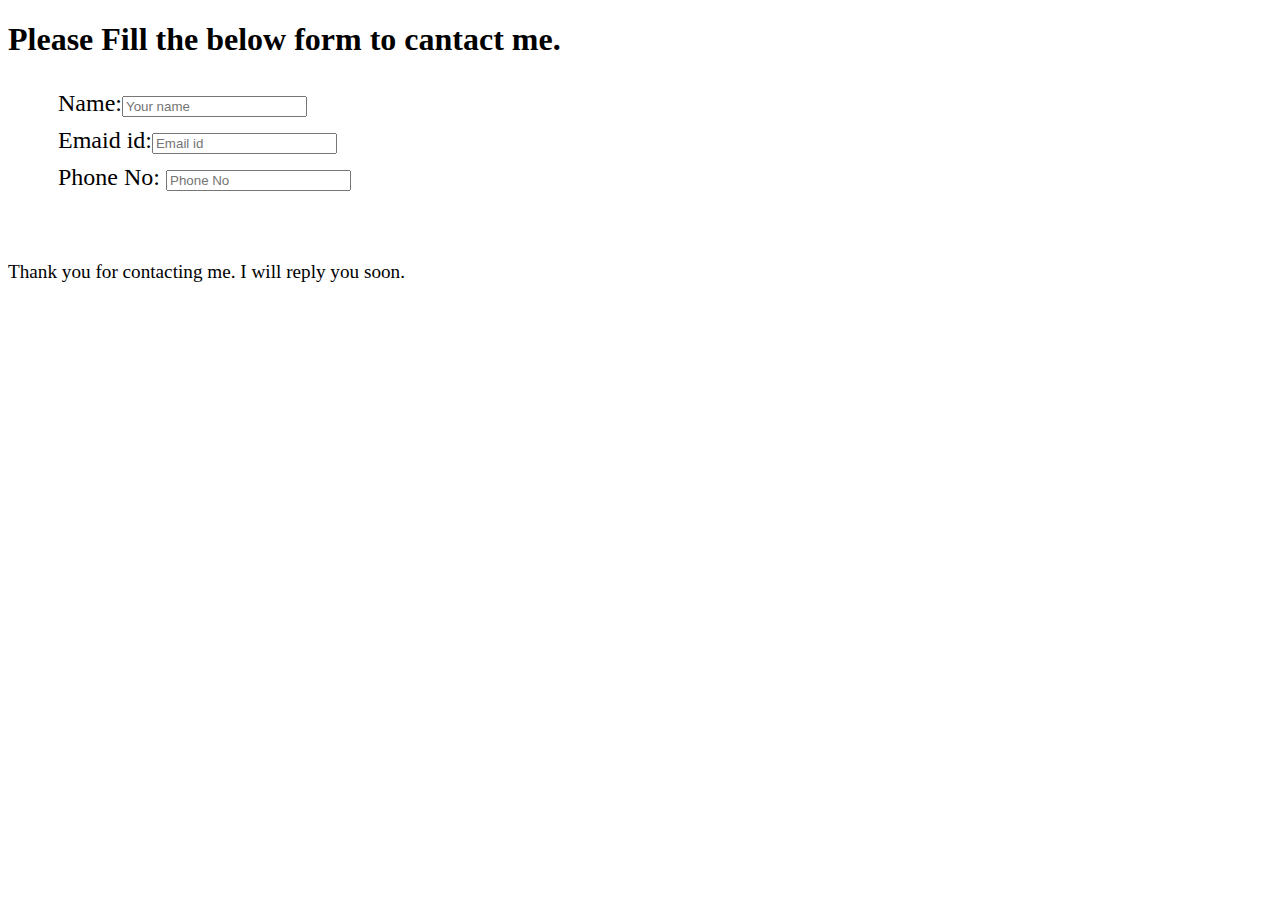
<file: contact.html>
<!DOCTYPE html>
<html lang="en">
<head>
    <meta charset="UTF-8">
    <meta http-equiv="X-UA-Compatible" content="IE=edge">
    <meta name="viewport" content="width=device-width, initial-scale=1.0">
    <title>Contact</title>
    <link rel="stylesheet" href="contact.css" >
</head>
<body>
   <h1>Please Fill the below form to cantact me.</h1> 
    <form>
      <div id="i1"> Name:<input  type="text" placeholder="Your name"><br></div> 
      <div id="i2"> Emaid id:<input  type="email" placeholder="Email id"><br></div> 
      <div id="i3">Phone No: <input type="text" placeholder="Phone No"><br>
</div>  
    </form>
    <div id="thank">
         Thank you for contacting me.
    I will reply you soon.
</div>
   
    
</body>
</html>
</file>
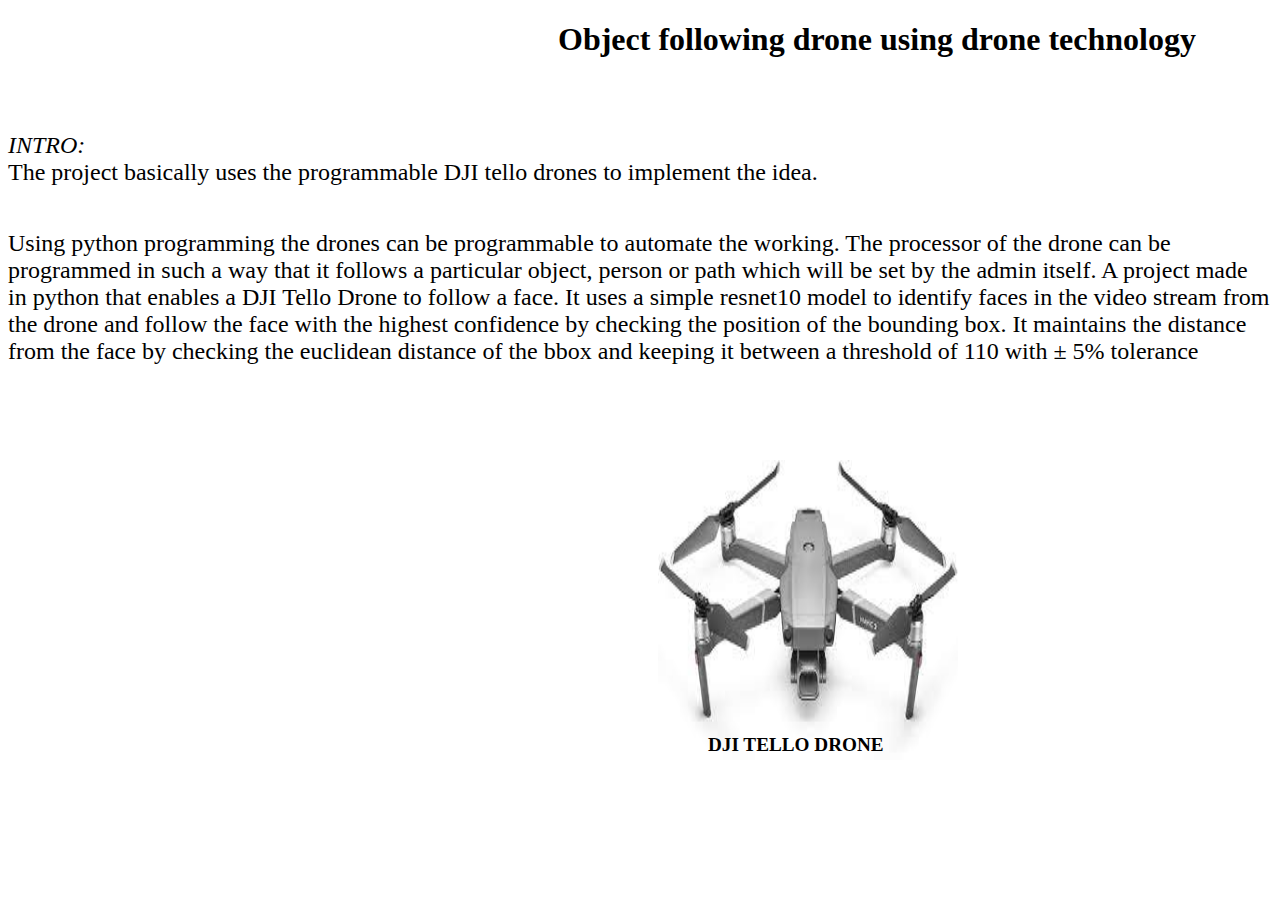
<file: drone.html>
<!DOCTYPE html>
<html lang="en">
<head>
    <meta charset="UTF-8">
    <meta http-equiv="X-UA-Compatible" content="IE=edge">
    <meta name="viewport" content="width=device-width, initial-scale=1.0">
    <title>Object following drone using drone technology</title>
    <link rel="stylesheet" href="drone.css">
</head>
<body>
    <h1>
        Object following drone using drone technology
    </h1>
    <p id="intro">
      <em>INTRO:</em> <br>
        The project basically uses the programmable DJI tello drones to implement the idea.   
    <br>
    </p>
     <div id="ima">
        <img id="drone" src="drone.jfif">
          <p id="name"> 
            DJI TELLO DRONE
        </p>
        </div>
       <p id="sum">                       Using python programming the drones can be programmable to automate the working.
        The processor of the drone can be programmed in such a way that it follows a particular object, person or path which will 
        be set by the admin itself.
        A project made in python that enables a DJI Tello Drone to follow a face. It uses a simple resnet10 model to identify faces
         in the video stream from the drone and follow the face with the highest confidence by checking the position of the bounding box.
          It maintains the distance from the face by checking the euclidean distance of the bbox and keeping it between a threshold of 110 
          with ± 5% tolerance</p> 
</body>
</html>
</file>
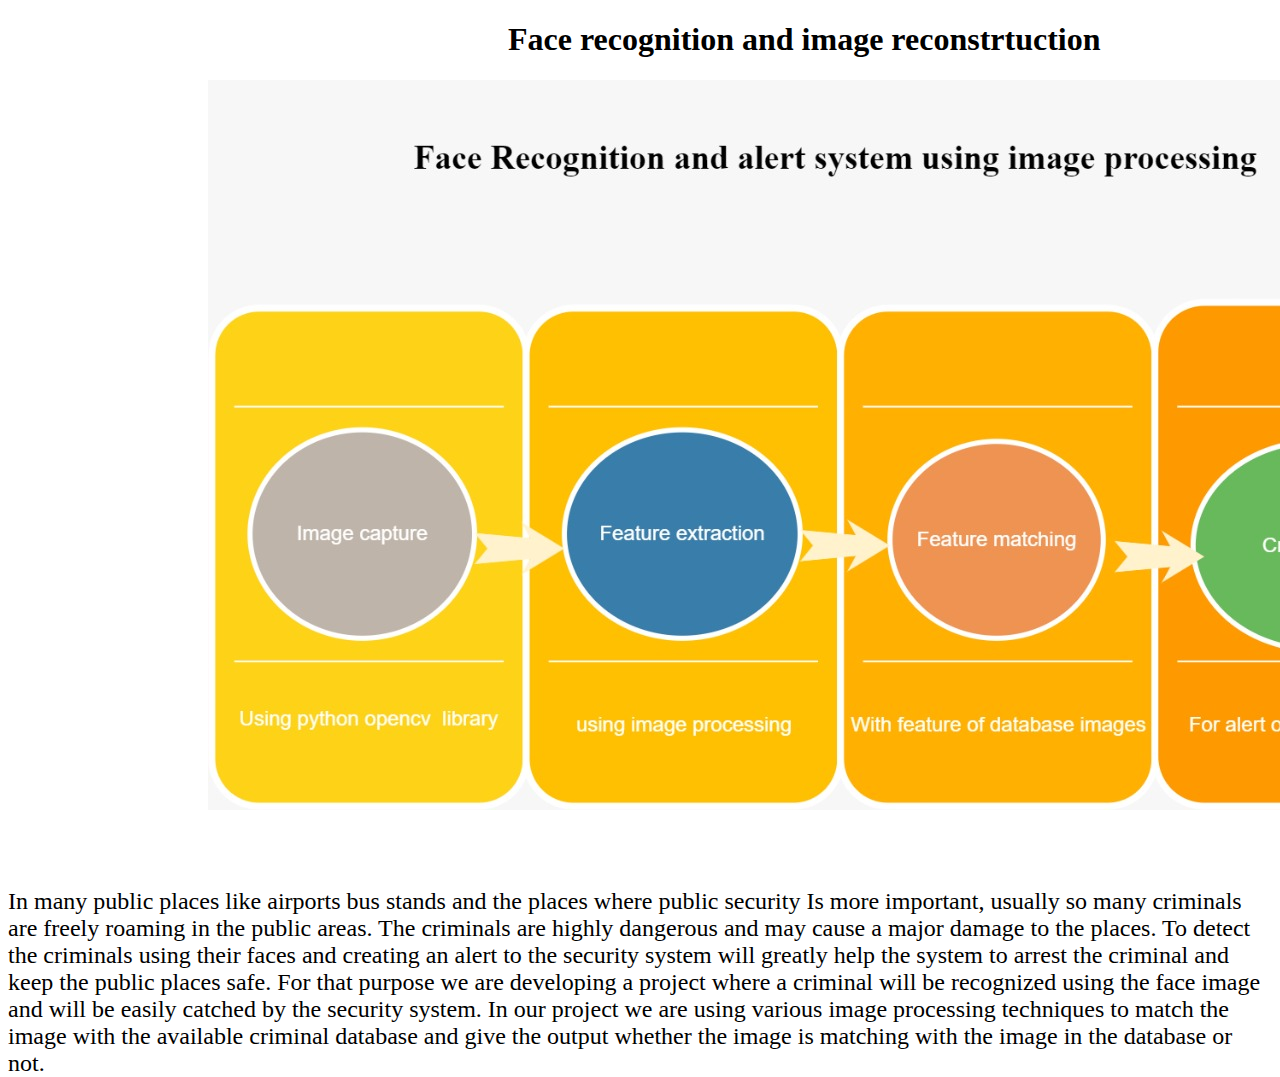
<file: face.html>
<!DOCTYPE html>
<html lang="en">
<head>
    <meta charset="UTF-8">
    <meta http-equiv="X-UA-Compatible" content="IE=edge">
    <meta name="viewport" content="width=device-width, initial-scale=1.0">
    <title>Face recognition and image reconstrtuction</title>
    <link rel="stylesheet" href="face.css">
</head>
<body>
    <h1>
        Face recognition and image reconstrtuction
    </h1>
    <img id="ip"  src="ip.jpeg">
    <p id="intro">
            In many public places like airports bus stands and the places where public security Is more important, 
            usually so many criminals are freely roaming in the public areas. The criminals are highly dangerous and may cause 
            a major damage to the places. To detect the criminals using their faces and creating an alert to the 
            security system will greatly help the system to arrest the criminal and keep the public places safe.
             For that purpose we are developing a project where a criminal will be recognized using the face image
              and will be easily catched by the security system. In our project we are using various image processing techniques
               to match the image with the available criminal database and give the output whether the image is matching with the 
               image in the database or not.

        </p>
</body>
</html>
</file>
<file: contact.css>
form
{
font-size:x-large;
}
#i1
{
    position: relative;
    top:10px;
    left:50px;
}
#i2
{
    position: relative;
    top:20px;
    left:50px;
}
#i3
{
    position: relative;
    top:30px;
    left:50px;
}
#thank
{
    position: relative;
    top:100px;
    font-size: larger;
}
</file>
<file: drone.css>
#drone
{
height: 300px;
width: 300px;
position:relative;
left:650px;
top: 300px;
}
h1{
    position: relative;
    left:550px;
}
#name{
    position: relative;
    top:250px;
    left:700px;
    font-weight: bold;
    font-size: larger;
}
#sum
{
    font-size: x-large;
    position: relative;
    bottom: 300px;
}
#intro
{
    font-size: x-large;
    position: relative;
    top: 50px;
}
</file>
<file: face.css>
#intro
{
    font-size: x-large;
    position: relative;
    top: 50px;
}
#ip
{
    position: relative;
    left: 200px;
}
h1{
    position: relative;
    left: 500px;
}
</file>
